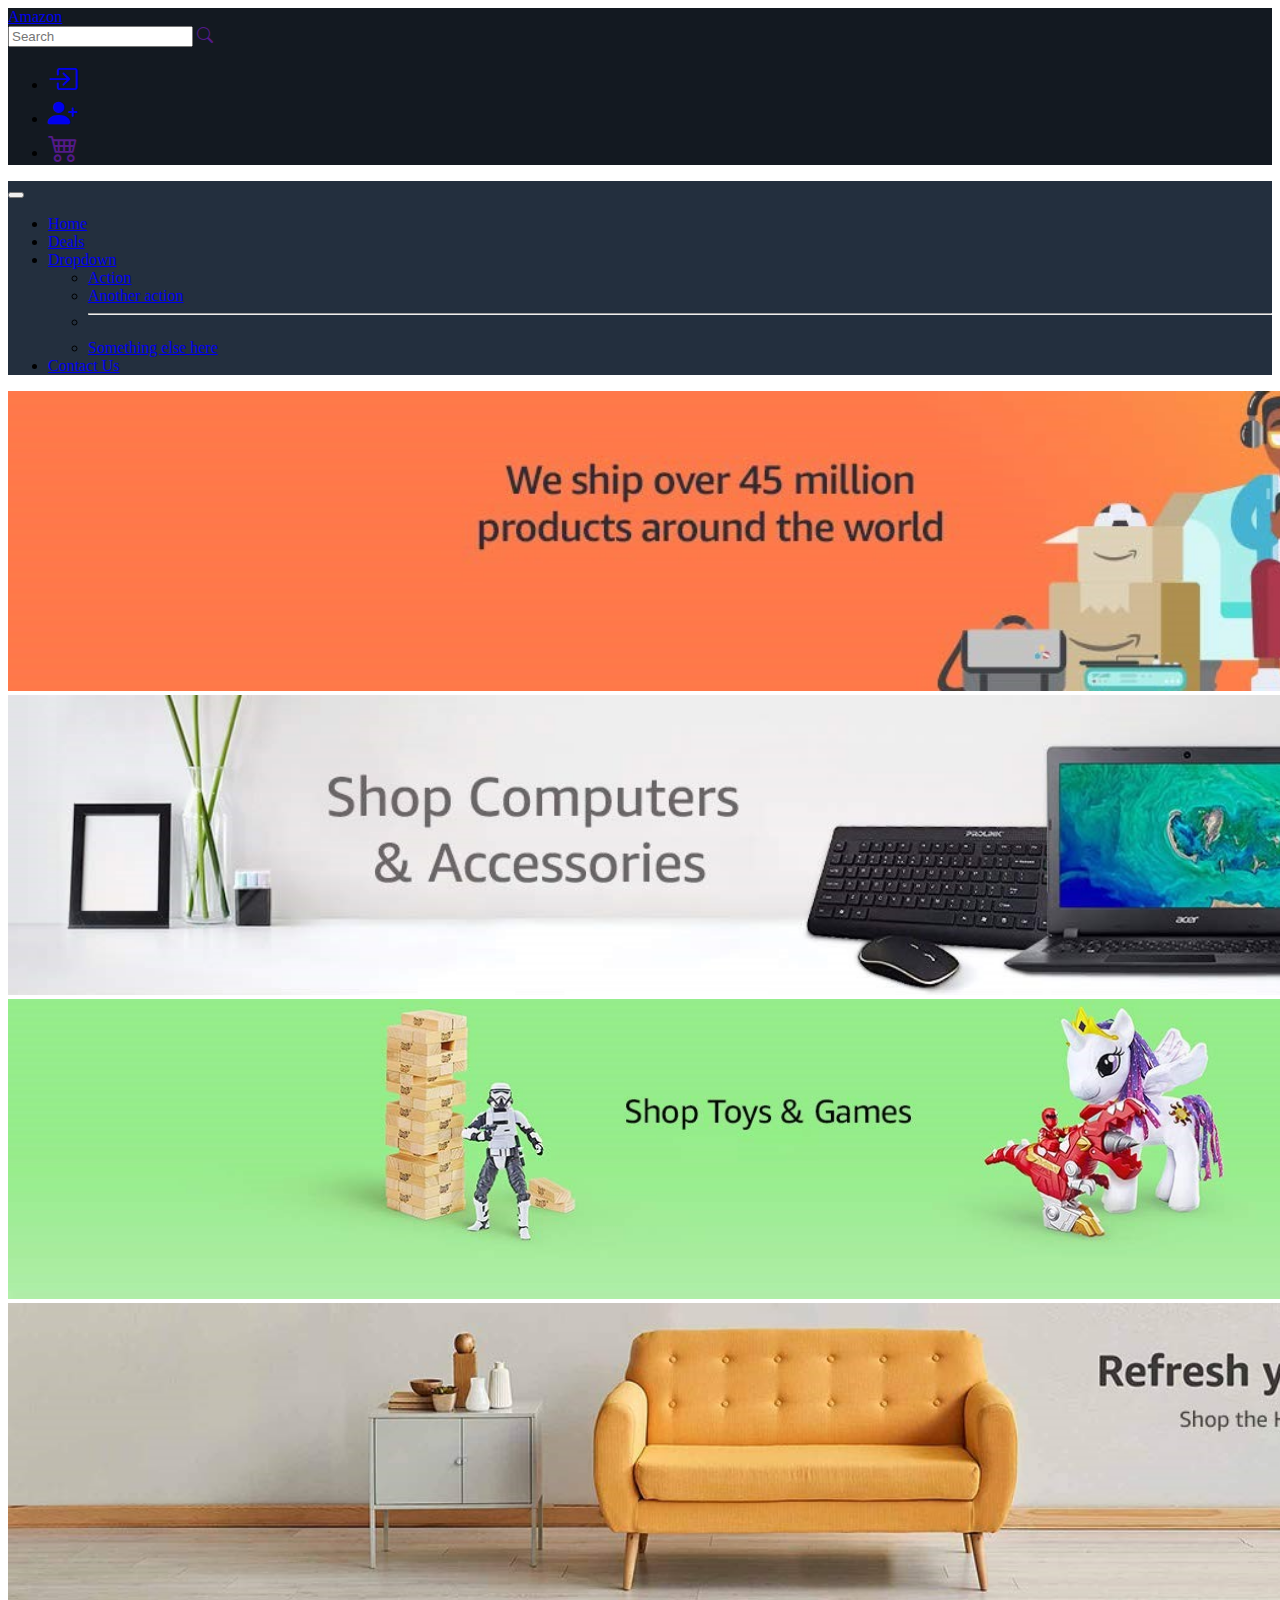
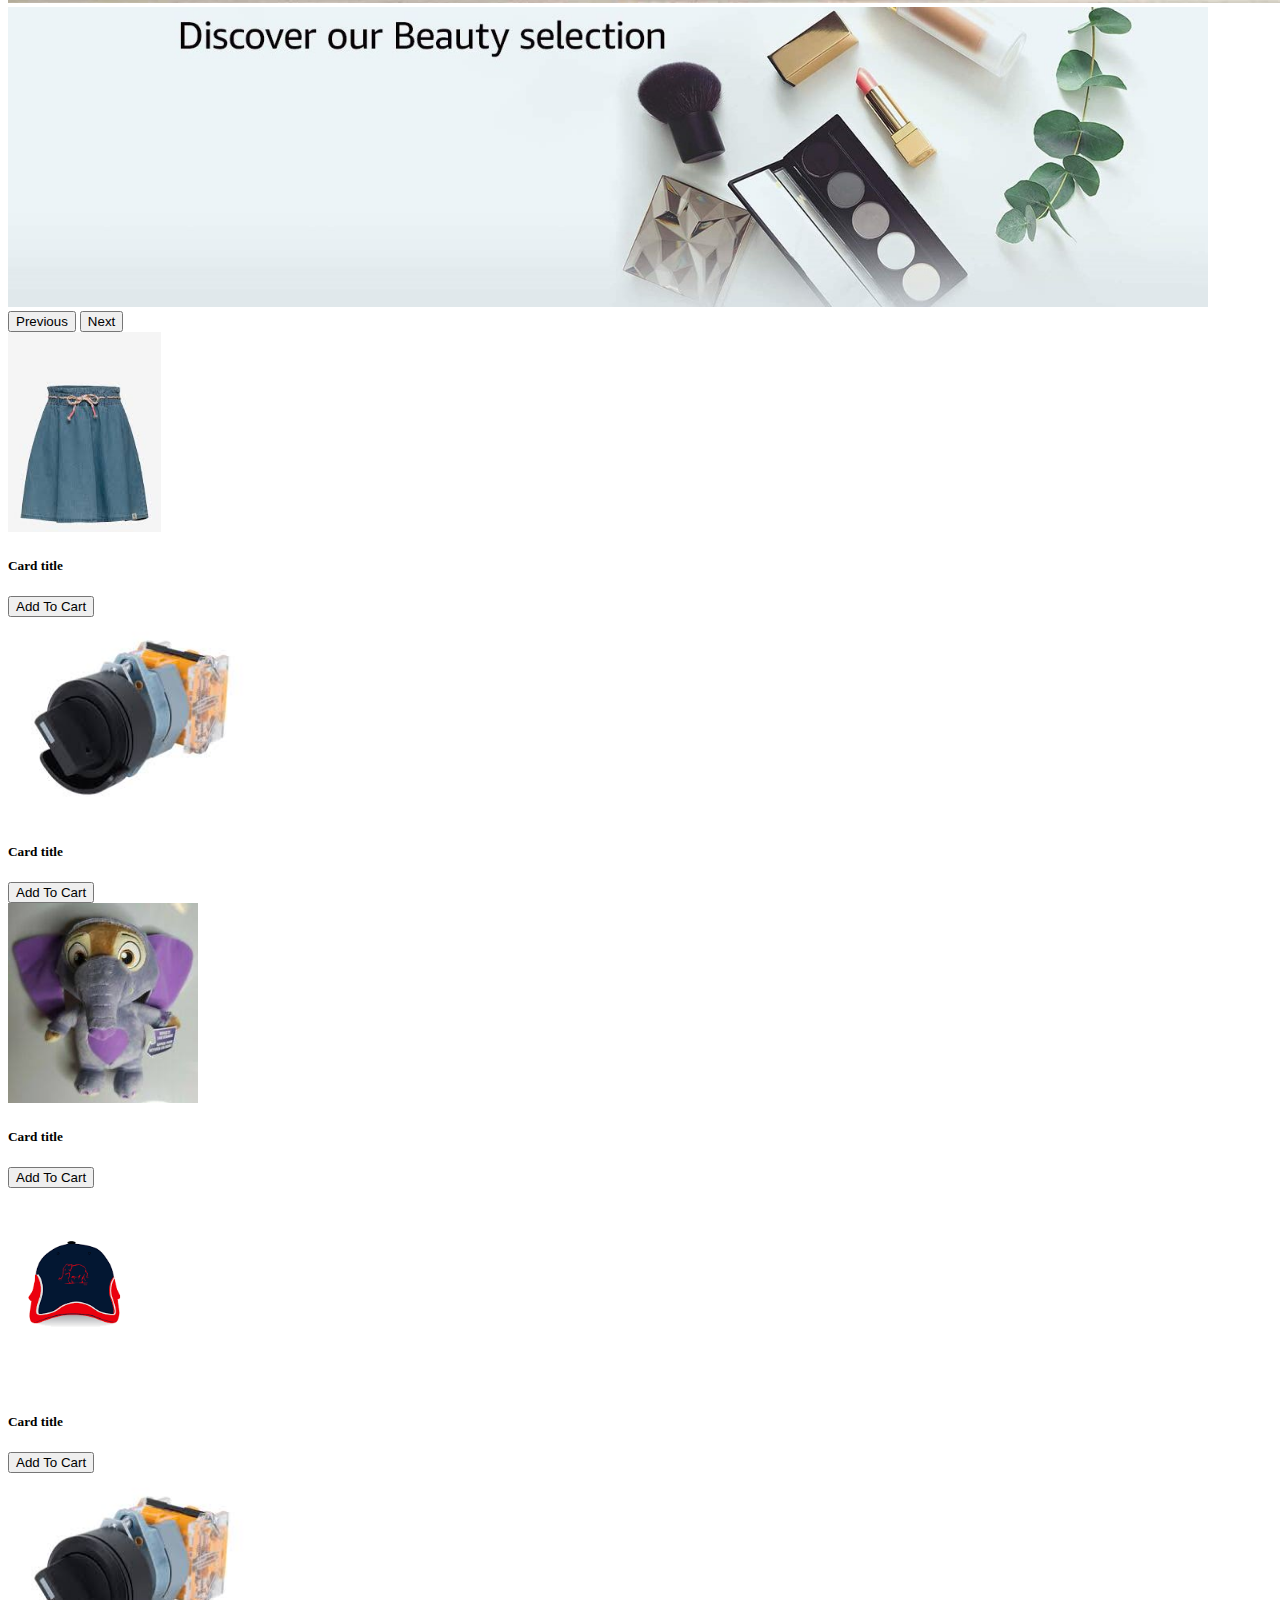
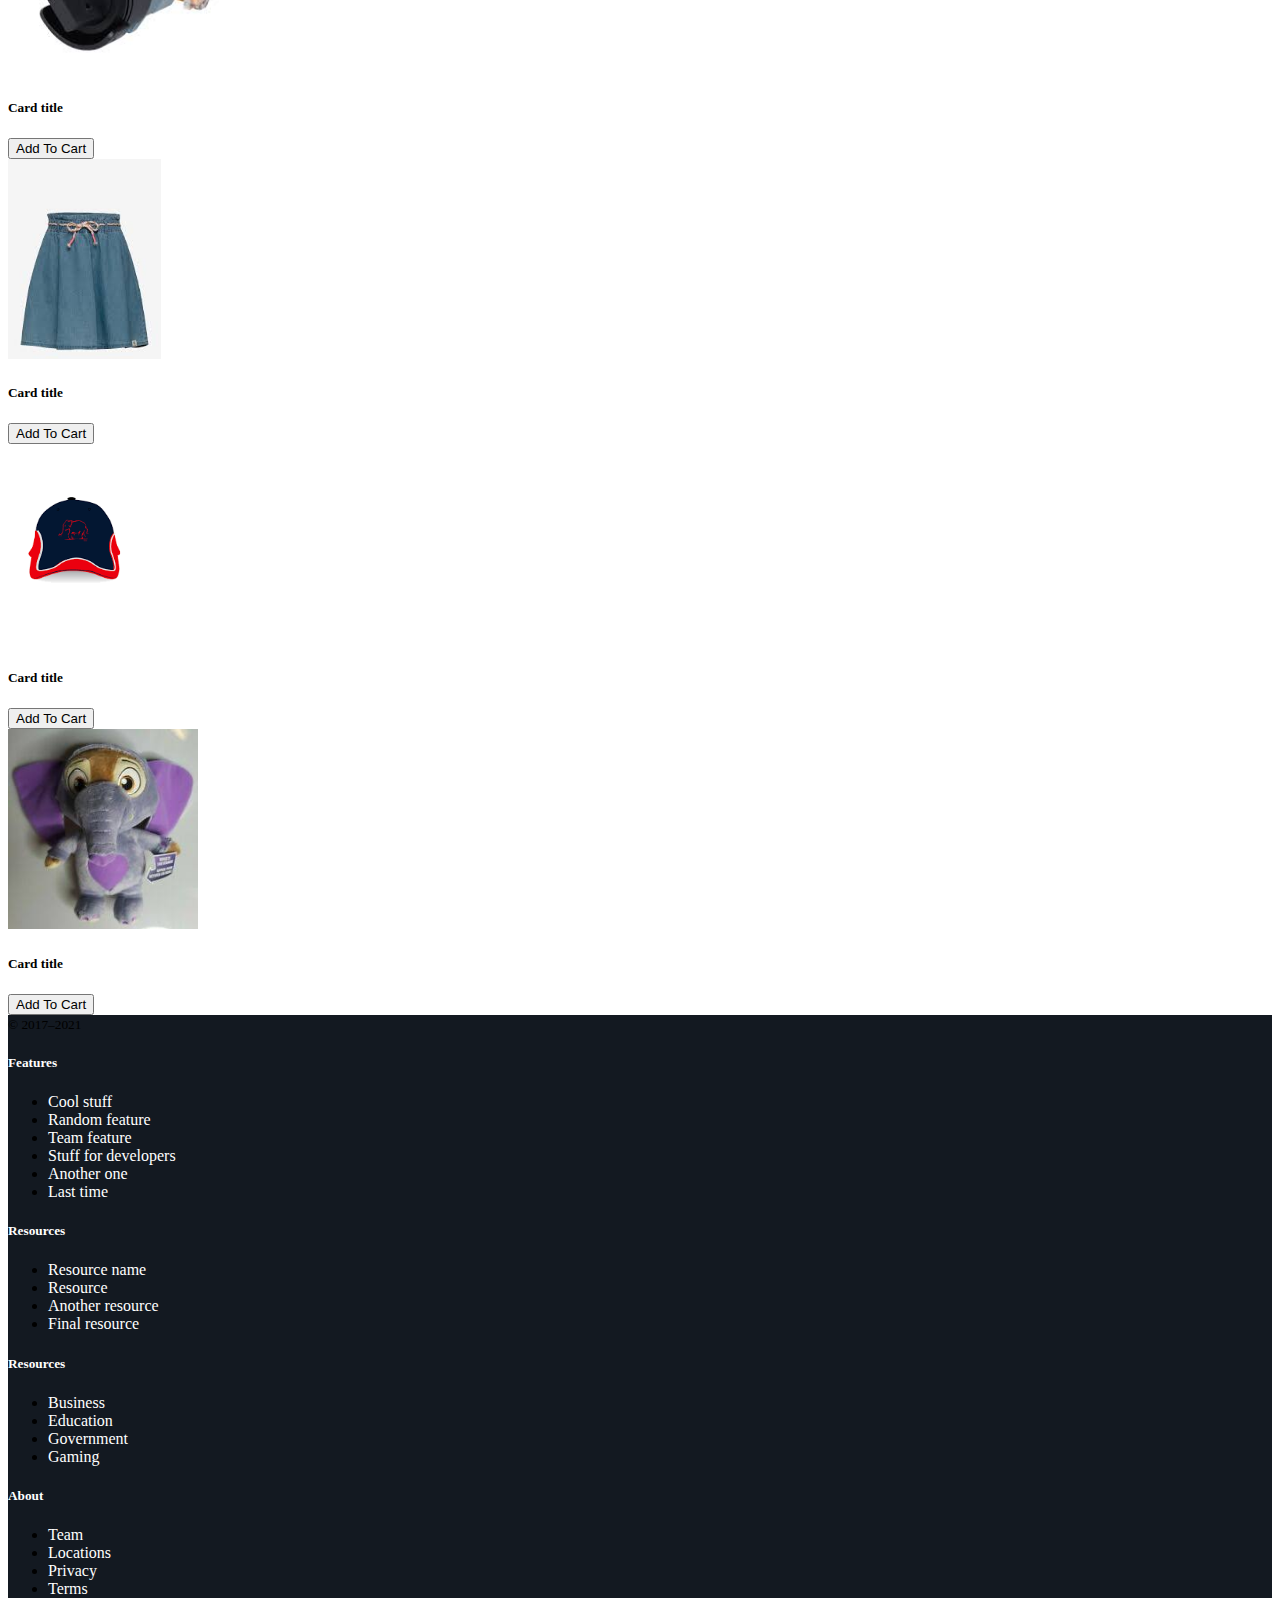
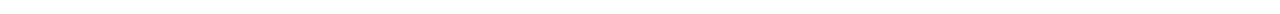
<file: Amazon/index.html>
<!doctype html>
<html lang="en">

<head>
    <!-- Required meta tags -->
    <meta charset="utf-8">
    <meta name="viewport" content="width=device-width, initial-scale=1">

    <!-- Bootstrap CSS -->
    <link href="https://cdn.jsdelivr.net/npm/bootstrap@5.0.1/dist/css/bootstrap.min.css" rel="stylesheet"
        integrity="sha384-+0n0xVW2eSR5OomGNYDnhzAbDsOXxcvSN1TPprVMTNDbiYZCxYbOOl7+AMvyTG2x" crossorigin="anonymous">
    <!-- custom css -->
    <link rel="stylesheet" href="style.css">
    <!-- shortcut icon -->
    <link rel="shortcut icon" href="favicon.ico" type="image/x-icon">
<!-- bootstrap icon -->

<link rel="stylesheet" href="https://cdn.jsdelivr.net/npm/bootstrap-icons@1.5.0/font/bootstrap-icons.css">
    
<title>Amazon-We Deliver All Over The World</title>
</head>

<body>
    <!-- start of navbar -->
    <div class="container-fluid">
        <div class="row custom-nav align-items-center">
            <div class="col-md-3">
                <a class="navbar-brand text-white px-3" href="index.html">Amazon</a>
            </div>
            <div class="col-md-6">
                <form class="d-flex">
                    <input class="form-control me-2" type="search" placeholder="Search" aria-label="Search">
                    <a href="" class="text-decoration-none text-white mt-2"><i class="bi bi-search search-icon bg-warning p-2"></i></i></a>
                </form>
            </div>
            <div class="col-md-3">
                <ul class="d-flex justify-content-end">
                    <li class="list-unstyled"><a href="signin.html" class="text-decoration-none text-white px-3"><i class="bi bi-box-arrow-in-right custom-icon"></i></a></li>
                    <li class="list-unstyled"><a href="signup.html" class="text-decoration-none text-white px-3"><i class="bi bi-person-plus-fill custom-icon"></i></a></li>
                    <li class="list-unstyled"><a href="" class="text-decoration-none text-white px-3"><i class="bi bi-cart4 custom-icon"></i></a></li>
                </ul>
            </div>
        </div>

    </div>

        <nav class="navbar navbar-expand-lg navbar-light bg-light">
            <div class="container-fluid">

                <button class="navbar-toggler" type="button" data-bs-toggle="collapse"
                    data-bs-target="#navbarSupportedContent" aria-controls="navbarSupportedContent"
                    aria-expanded="false" aria-label="Toggle navigation">
                    <span class="navbar-toggler-icon"></span>
                </button>
                <div class="collapse navbar-collapse" id="navbarSupportedContent">
                    <ul class="navbar-nav me-auto mb-2 mb-lg-0">
                        <li class="nav-item">
                            <a class="nav-link active text-white" aria-current="page" href="index.html">Home</a>
                        </li>
                        <li class="nav-item">
                            <a class="nav-link text-white" href="deals.html">Deals</a>
                        </li>
                        <li class="nav-item dropdown">
                            <a class="nav-link dropdown-toggle text-white" href="#" id="navbarDropdown" role="button"
                                data-bs-toggle="dropdown" aria-expanded="false">
                                Dropdown
                            </a>
                            <ul class="dropdown-menu" aria-labelledby="navbarDropdown">
                                <li><a class="dropdown-item" href="#">Action</a></li>
                                <li><a class="dropdown-item" href="#">Another action</a></li>
                                <li>
                                    <hr class="dropdown-divider">
                                </li>
                                <li><a class="dropdown-item" href="#">Something else here</a></li>
                            </ul>
                        </li>
                        <li class="nav-item">
                            <a class="nav-link text-white" href="contact.html">Contact Us</a>
                        </li>
                    </ul>

                </div>
            </div>
        </nav>

    <!-- End of navbar -->

<!-- Start of carousel -->

<div id="carouselExampleIndicators" class="carousel slide" data-bs-ride="carousel">
       <div class="carousel-inner">
      <div class="carousel-item active">
        <img src="images/slide1.jpg" class="d-block w-100" alt="..." style="height: 300px; width: fit-content;">
      </div>
      <div class="carousel-item">
        <img src="images/slide2.jpg" class="d-block w-100" alt="..." style="height: 300px; width: fit-content;">
      </div>
      <div class="carousel-item">
        <img src="images/slide3.jpg" class="d-block w-100" alt="..." style="height: 300px; width: fit-content;">
      </div>
      <div class="carousel-item">
        <img src="images/slide4.jpg" class="d-block w-100" alt="..." style="height: 300px; width: fit-content;">
      </div>
      <div class="carousel-item">
        <img src="images/slide5.jpg" class="d-block w-100" alt="..." style="height: 300px; width: fit-content;">
      </div>
    </div>
    <button class="carousel-control-prev" type="button" data-bs-target="#carouselExampleIndicators" data-bs-slide="prev">
      <span class="carousel-control-prev-icon" aria-hidden="true"></span>
      <span class="visually-hidden">Previous</span>
    </button>
    <button class="carousel-control-next" type="button" data-bs-target="#carouselExampleIndicators" data-bs-slide="next">
      <span class="carousel-control-next-icon" aria-hidden="true"></span>
      <span class="visually-hidden">Next</span>
    </button>
  </div>

<!-- End of carousel -->

<!-- products card start -->

<div class="container-fluid mt-5 mb-3">
    <div class="row row-cols-1 row-cols-md-4 g-4">
        <div class="col">
          <div class="card shadow">
              <div class="custom-image">
            <img src="images/p1.jpg" class="card-img-top" alt="..." style="height: 200px;">
        </div>
            <div class="card-body">
              <h5 class="card-title">Card title</h5>
              <button class="btn btn-warning">Add To Cart</button>
            </div>
          </div>
        </div>

        <div class="col">
            <div class="card shadow">
                <div class="custom-image">
              <img src="images/p2.jpg" class="card-img-top" alt="..." style="height: 200px;">
          </div>
              <div class="card-body">
                <h5 class="card-title">Card title</h5>
                <button class="btn btn-warning">Add To Cart</button>
              </div>
            </div>
          </div>

          <div class="col">
            <div class="card shadow">
                <div class="custom-image">
              <img src="images/p3.jpg" class="card-img-top" alt="..." style="height: 200px;">
          </div>
              <div class="card-body">
                <h5 class="card-title">Card title</h5>
                <button class="btn btn-warning">Add To Cart</button>
              </div>
            </div>
          </div>

          <div class="col">
            <div class="card shadow">
                <div class="custom-image">
              <img src="images/p2.png" class="card-img-top" alt="..." style="height: 200px;">
          </div>
              <div class="card-body">
                <h5 class="card-title">Card title</h5>
                <button class="btn btn-warning">Add To Cart</button>
              </div>
            </div>
          </div>

          <div class="col">
            <div class="card shadow">
                <div class="custom-image">
              <img src="images/p4.jpg" class="card-img-top" alt="..." style="height: 200px;">
          </div>
              <div class="card-body">
                <h5 class="card-title">Card title</h5>
                <button class="btn btn-warning">Add To Cart</button>
              </div>
            </div>
          </div>

          <div class="col">
            <div class="card shadow">
                <div class="custom-image">
              <img src="images/p1.jpg" class="card-img-top" alt="..." style="height: 200px;">
          </div>
              <div class="card-body">
                <h5 class="card-title">Card title</h5>
                <button class="btn btn-warning">Add To Cart</button>
              </div>
            </div>
          </div>

          <div class="col">
            <div class="card shadow">
                <div class="custom-image">
              <img src="images/p2.png" class="card-img-top" alt="..." style="height: 200px;">
          </div>
              <div class="card-body">
                <h5 class="card-title">Card title</h5>
                <button class="btn btn-warning">Add To Cart</button>
              </div>
            </div>
          </div>
       
          <div class="col">
            <div class="card shadow">
                <div class="custom-image">
              <img src="images/p3.jpg" class="card-img-top" alt="..." style="height: 200px;">
          </div>
              <div class="card-body">
                <h5 class="card-title">Card title</h5>
                <button class="btn btn-warning">Add To Cart</button>
              </div>
            </div>
          </div>

      </div>
</div>

<!-- products card end -->


<!-- Start of footer -->

<footer class="container-fluid py-5 mb-3">
    <div class="row">
      <div class="col-12 col-md">
        <small class="d-block mb-3 text-muted">&copy; 2017–2021</small>
      </div>
      <div class="col-6 col-md">
        <h5>Features</h5>
        <ul class="list-unstyled text-small">
          <li><a class="link-secondary" href="#">Cool stuff</a></li>
          <li><a class="link-secondary" href="#">Random feature</a></li>
          <li><a class="link-secondary" href="#">Team feature</a></li>
          <li><a class="link-secondary" href="#">Stuff for developers</a></li>
          <li><a class="link-secondary" href="#">Another one</a></li>
          <li><a class="link-secondary" href="#">Last time</a></li>
        </ul>
      </div>
      <div class="col-6 col-md">
        <h5>Resources</h5>
        <ul class="list-unstyled text-small">
          <li><a class="link-secondary" href="#">Resource name</a></li>
          <li><a class="link-secondary" href="#">Resource</a></li>
          <li><a class="link-secondary" href="#">Another resource</a></li>
          <li><a class="link-secondary" href="#">Final resource</a></li>
        </ul>
      </div>
      <div class="col-6 col-md">
        <h5>Resources</h5>
        <ul class="list-unstyled text-small">
          <li><a class="link-secondary" href="#">Business</a></li>
          <li><a class="link-secondary" href="#">Education</a></li>
          <li><a class="link-secondary" href="#">Government</a></li>
          <li><a class="link-secondary" href="#">Gaming</a></li>
        </ul>
      </div>
      <div class="col-6 col-md">
        <h5>About</h5>
        <ul class="list-unstyled text-small">
          <li><a class="link-secondary" href="#">Team</a></li>
          <li><a class="link-secondary" href="#">Locations</a></li>
          <li><a class="link-secondary" href="#">Privacy</a></li>
          <li><a class="link-secondary" href="#">Terms</a></li>
        </ul>
      </div>
    </div>
  </footer>

<!-- end of footer -->


    <!-- Option 1: Bootstrap Bundle with Popper -->
    <script src="https://cdn.jsdelivr.net/npm/bootstrap@5.0.1/dist/js/bootstrap.bundle.min.js"
        integrity="sha384-gtEjrD/SeCtmISkJkNUaaKMoLD0//ElJ19smozuHV6z3Iehds+3Ulb9Bn9Plx0x4"
        crossorigin="anonymous"></script>


</body>

</html>
</file>
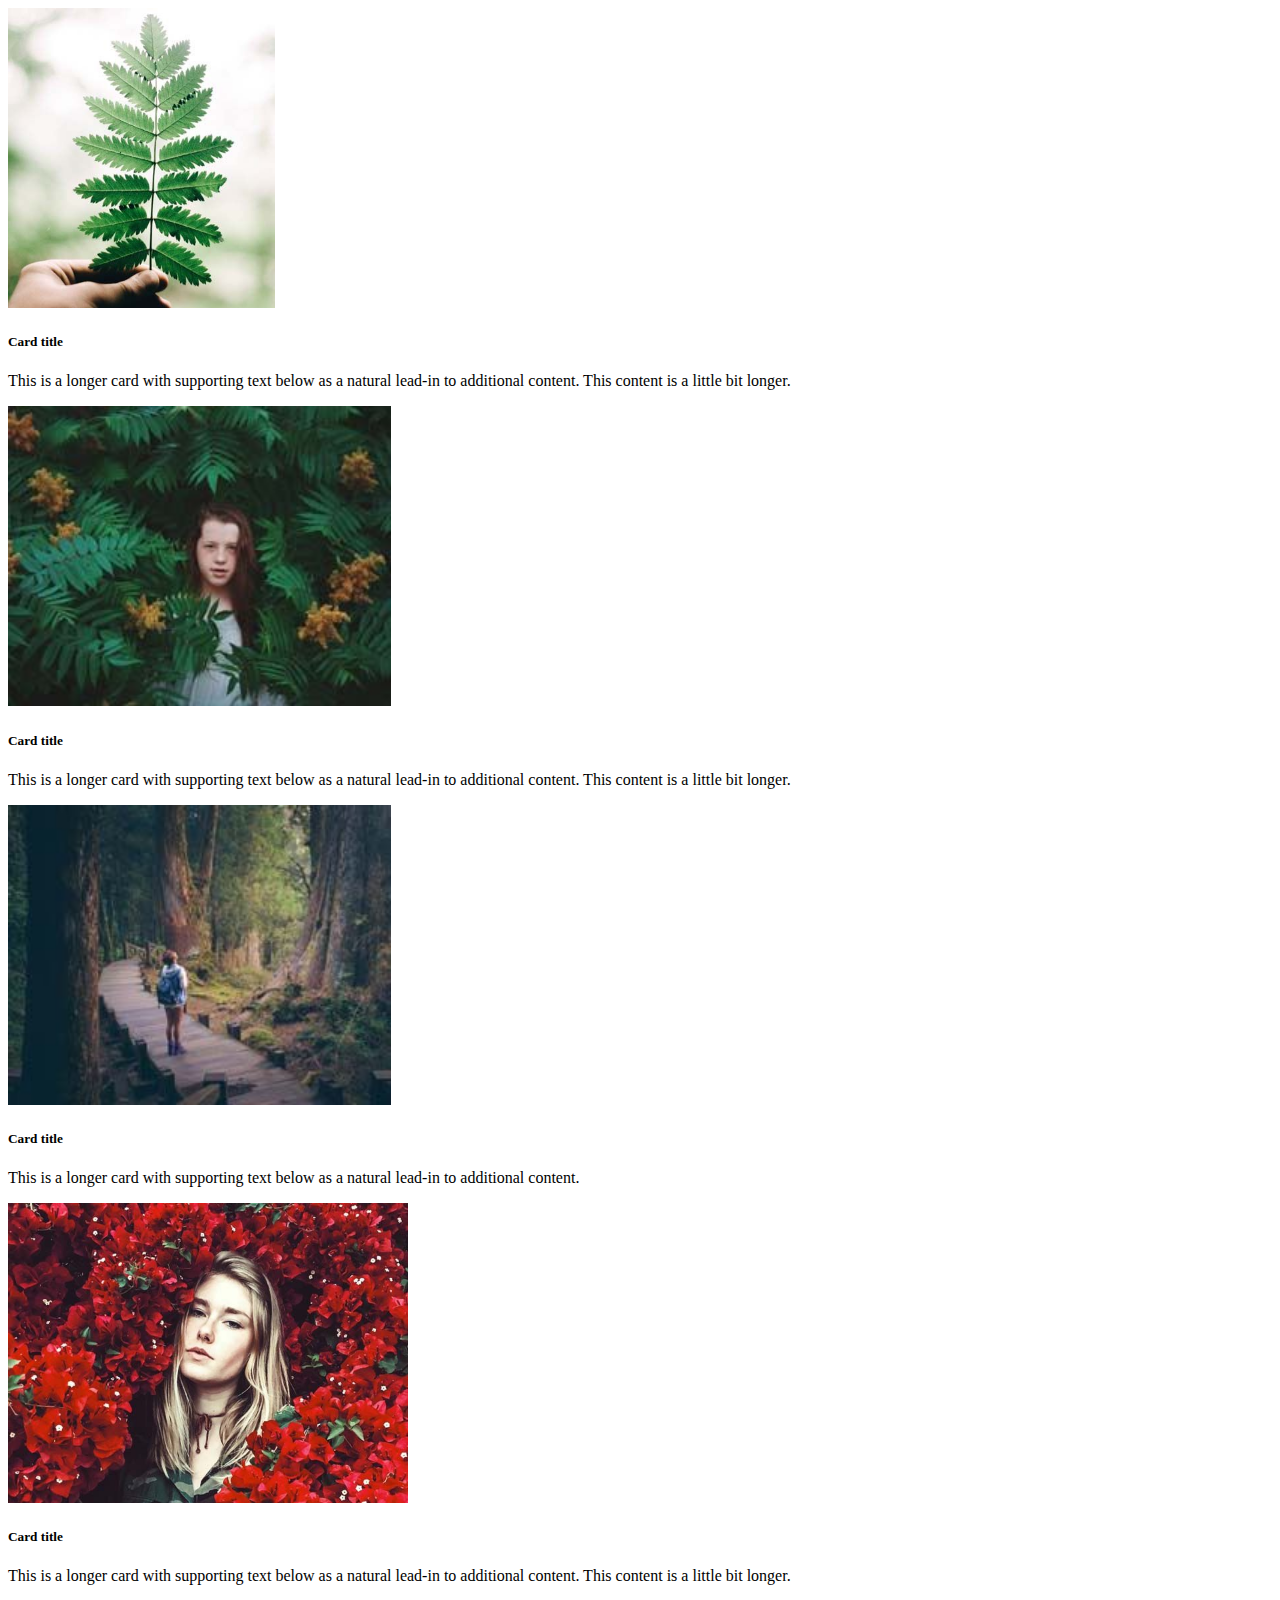
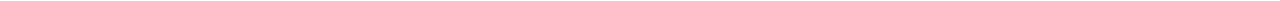
<file: card.html>
<!doctype html>
<html lang="en">
  <head>
    <!-- Required meta tags -->
    <meta charset="utf-8">
    <meta name="viewport" content="width=device-width, initial-scale=1">

    <!-- Bootstrap CSS -->
    <link href="https://cdn.jsdelivr.net/npm/bootstrap@5.0.1/dist/css/bootstrap.min.css" rel="stylesheet" integrity="sha384-+0n0xVW2eSR5OomGNYDnhzAbDsOXxcvSN1TPprVMTNDbiYZCxYbOOl7+AMvyTG2x" crossorigin="anonymous">

    <title></title>
  </head>
  <body>
<div class="container mt-5 mb-5">
    <div class="row row-cols-1 row-cols-md-3 g-4">
        <div class="col">
          <div class="card shadow-lg">
            <img src="images/leaf.png" class="card-img-top" alt="..." style="height: 300px;">
            <div class="card-body">
              <h5 class="card-title">Card title</h5>
              <p class="card-text">This is a longer card with supporting text below as a natural lead-in to additional content. This content is a little bit longer.</p>
            </div>
          </div>
        </div>
        <div class="col">
          <div class="card shadow-lg">
            <img src="images/2.png" class="card-img-top" alt="..." style="height: 300px;">
            <div class="card-body">
              <h5 class="card-title">Card title</h5>
              <p class="card-text">This is a longer card with supporting text below as a natural lead-in to additional content. This content is a little bit longer.</p>
            </div>
          </div>
        </div>
        <div class="col">
          <div class="card shadow-lg">
            <img src="images/4.png" class="card-img-top" alt="..." style="height: 300px;">
            <div class="card-body">
              <h5 class="card-title">Card title</h5>
              <p class="card-text">This is a longer card with supporting text below as a natural lead-in to additional content.</p>
            </div>
          </div>
        </div>
        <div class="col">
          <div class="card shadow-lg">
            <img src="images/6.png" class="card-img-top" alt="..." style="height: 300px;"> 
            <div class="card-body">
              <h5 class="card-title">Card title</h5>
              <p class="card-text">This is a longer card with supporting text below as a natural lead-in to additional content. This content is a little bit longer.</p>
            </div>
          </div>
        </div>
      </div>
</div>
    
       
    <!-- Option 1: Bootstrap Bundle with Popper -->
    <script src="https://cdn.jsdelivr.net/npm/bootstrap@5.0.1/dist/js/bootstrap.bundle.min.js" integrity="sha384-gtEjrD/SeCtmISkJkNUaaKMoLD0//ElJ19smozuHV6z3Iehds+3Ulb9Bn9Plx0x4" crossorigin="anonymous"></script>

   
  </body>
</html>
</file>
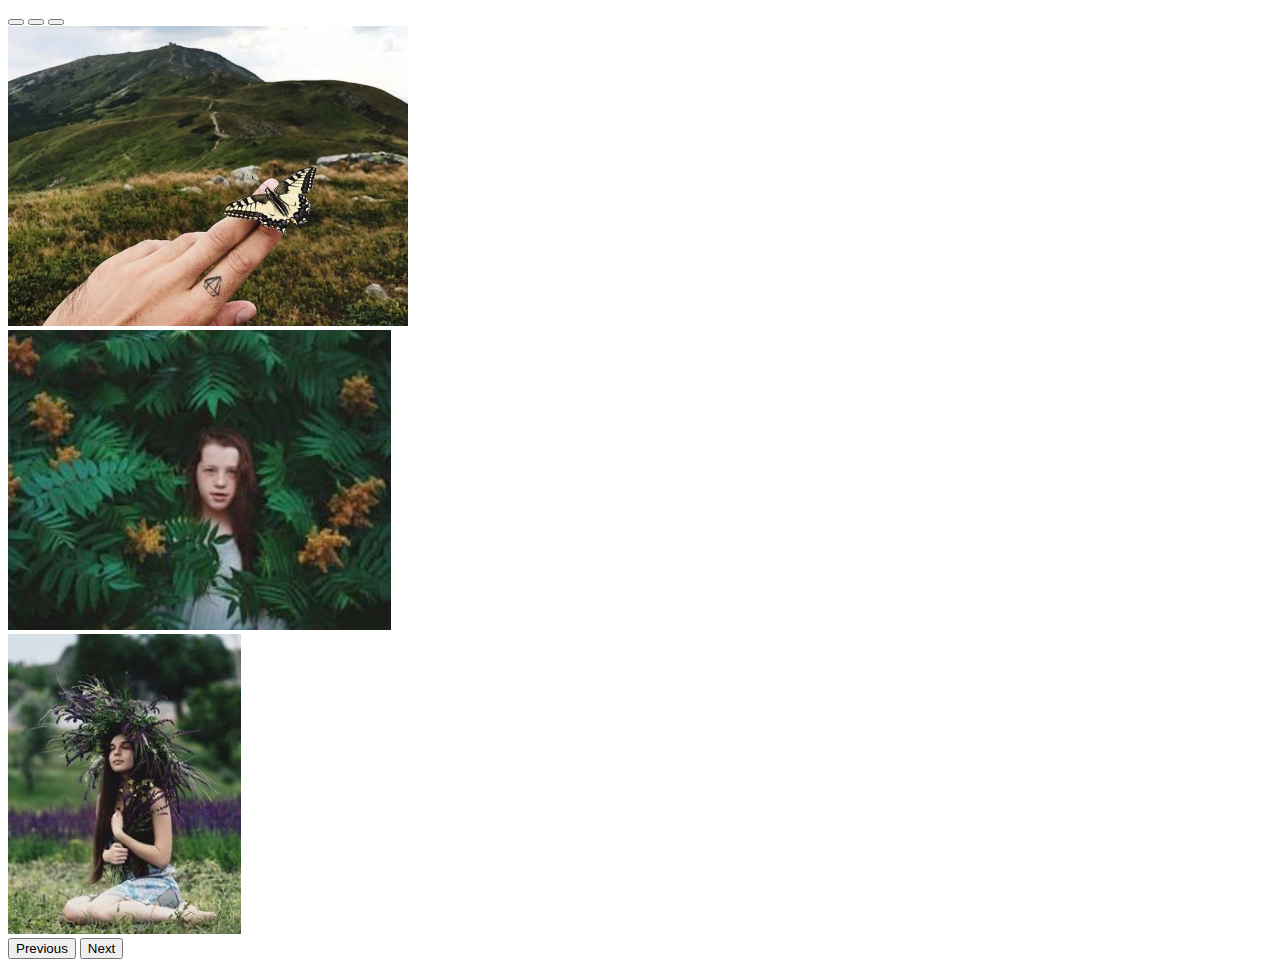
<file: carousel.html>
<!doctype html>
<html lang="en">
  <head>
    <!-- Required meta tags -->
    <meta charset="utf-8">
    <meta name="viewport" content="width=device-width, initial-scale=1">

    <!-- Bootstrap CSS -->
    <link href="https://cdn.jsdelivr.net/npm/bootstrap@5.0.1/dist/css/bootstrap.min.css" rel="stylesheet" integrity="sha384-+0n0xVW2eSR5OomGNYDnhzAbDsOXxcvSN1TPprVMTNDbiYZCxYbOOl7+AMvyTG2x" crossorigin="anonymous">

    <title></title>
  </head>
  <body>
      <div class="container-fluid mt-5 mb-5">
    <div id="carouselExampleIndicators" class="carousel slide" data-bs-ride="carousel">
        <div class="carousel-indicators">
          <button type="button" data-bs-target="#carouselExampleIndicators" data-bs-slide-to="0" class="active" aria-current="true" aria-label="Slide 1"></button>
          <button type="button" data-bs-target="#carouselExampleIndicators" data-bs-slide-to="1" aria-label="Slide 2"></button>
          <button type="button" data-bs-target="#carouselExampleIndicators" data-bs-slide-to="2" aria-label="Slide 3"></button>
        </div>
        <div class="carousel-inner">
          <div class="carousel-item active">
            <img src="images/1.png" class="d-block w-100" alt="..." style="height: 300px; width: fit-content;">
          </div>
          <div class="carousel-item">
            <img src="images/2.png" class="d-block w-100" alt="..." style="height: 300px; width: fit-content;">
          </div>
          <div class="carousel-item">
            <img src="images/3.png" class="d-block w-100" alt="..." style="height: 300px; width: fit-content;">
          </div>
        </div>
        <button class="carousel-control-prev" type="button" data-bs-target="#carouselExampleIndicators" data-bs-slide="prev">
          <span class="carousel-control-prev-icon" aria-hidden="true"></span>
          <span class="visually-hidden">Previous</span>
        </button>
        <button class="carousel-control-next" type="button" data-bs-target="#carouselExampleIndicators" data-bs-slide="next">
          <span class="carousel-control-next-icon" aria-hidden="true"></span>
          <span class="visually-hidden">Next</span>
        </button>
      </div>
    </div>
       
    <!-- Option 1: Bootstrap Bundle with Popper -->
    <script src="https://cdn.jsdelivr.net/npm/bootstrap@5.0.1/dist/js/bootstrap.bundle.min.js" integrity="sha384-gtEjrD/SeCtmISkJkNUaaKMoLD0//ElJ19smozuHV6z3Iehds+3Ulb9Bn9Plx0x4" crossorigin="anonymous"></script>

   
  </body>
</html>
</file>
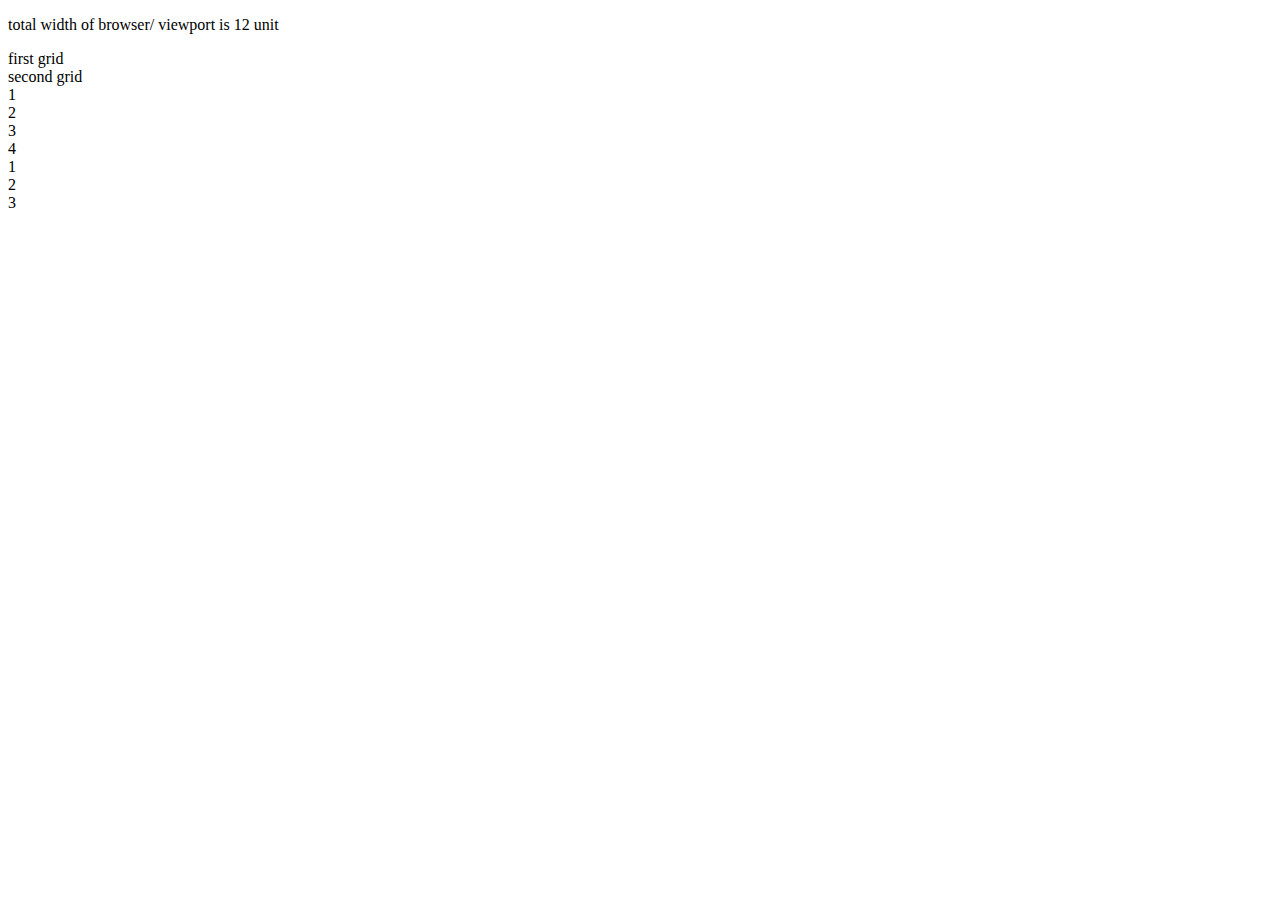
<file: grid.html>
<!doctype html>
<html lang="en">

<head>
    <!-- Required meta tags -->
    <meta charset="utf-8">
    <meta name="viewport" content="width=device-width, initial-scale=1">

    <!-- Bootstrap CSS -->
    <link href="https://cdn.jsdelivr.net/npm/bootstrap@5.0.1/dist/css/bootstrap.min.css" rel="stylesheet"
        integrity="sha384-+0n0xVW2eSR5OomGNYDnhzAbDsOXxcvSN1TPprVMTNDbiYZCxYbOOl7+AMvyTG2x" crossorigin="anonymous">

    <title>Grid</title>
</head>

<body>
    <p>total width of browser/ viewport is 12 unit</p>
    <div class="container">
        <div class="row">
            <div class="col-md-6 bg-primary px-2 py-2 text-white text-center">first grid</div>
            <div class="col-md-6 bg-warning px-2 py-2 text-secondary text-center">second grid</div>
        </div>

        <div class="row mt-2">
            <div class="col-md-3 bg-danger p-2">1</div>
            <div class="col-md-3 bg-info">2</div>
            <div class="col-md-3 bg-secondary">3</div>
            <div class="col-md-3 bg-success">4</div>

        </div>

        <div class="row mt-2">
            <div class="col-md-4 bg-danger p-2">1</div>
            <div class="col-md-4 bg-info">2</div>
            <div class="col-md-4 bg-secondary">3</div>
           

        </div>

    </div>

    <!-- Option 1: Bootstrap Bundle with Popper -->
    <script src="https://cdn.jsdelivr.net/npm/bootstrap@5.0.1/dist/js/bootstrap.bundle.min.js"
        integrity="sha384-gtEjrD/SeCtmISkJkNUaaKMoLD0//ElJ19smozuHV6z3Iehds+3Ulb9Bn9Plx0x4"
        crossorigin="anonymous"></script>


</body>

</html>
</file>
<file: Amazon/style.css>
.custom-nav{
    background-color: #131921;
}

.custom-icon{
    font-size: 30px;
}

.navbar{
    background-color: #232f3e !important;
}

.custom-image{
    overflow: hidden;
}
.custom-image:hover img{
    transform: scale(1.6);
    transition: all 3s;
}

footer{
    background-color: #131921;
}
footer h5{
    color: white;
}
footer a{
     color: white !important;
     text-decoration: none;
 }
.custom-sidebar{
background-color: #f5f5f5;
 } 
 .starfill{
  color: #F48A0B;
  fill: #FDCC0D;;   
 }
 .star{
     color: #F48A0B;
 }
</file>
